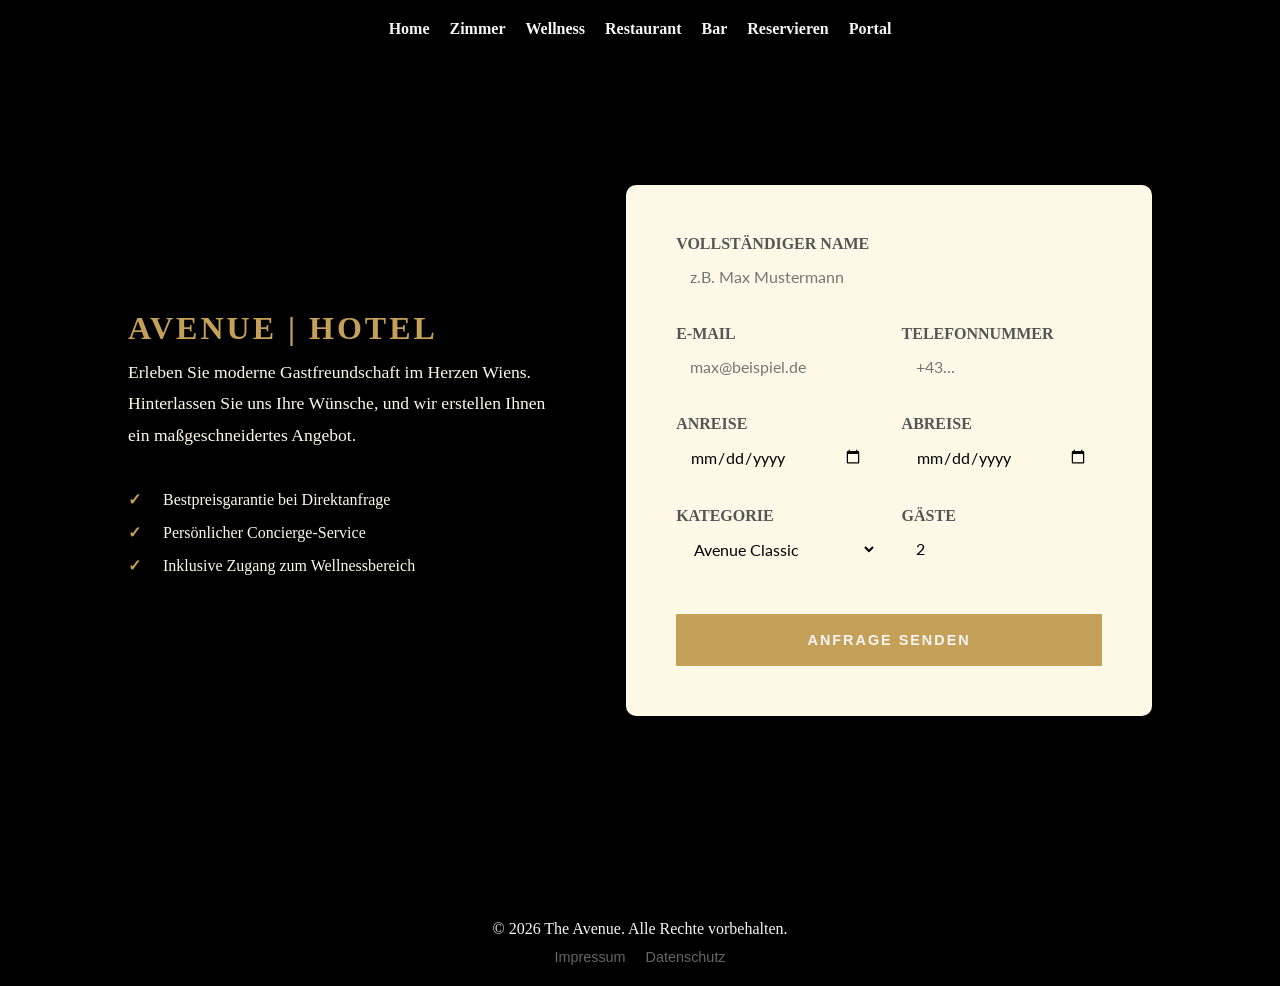
<file: reservierungSektion.html>
<!DOCTYPE html>
<html lang="de">
<head>
    <meta charset="UTF-8">
    <!-- Mobile first -->
    <meta name="viewport" content="width=device-width, initial-scale=1.0">
    <!-- Dummy SEO -->
    <meta name="keywords"
          content="Hotel, Berlin, Hotel Berlin, Boutique Hotel, Luxus Hotel, Hotel Luxus, Hotel Luxury, Hotel Luxe, Hotel Lux">
    <meta name="description" content="The Avenue Hotel - Modern Hospitality">
    <title>The Avenue | Modern Hospitality</title>
    <!-- Stylesheets -->
    <link rel="stylesheet" href="css/style.css">
    <link rel="stylesheet" href="css/navBar.css">
    <link rel="stylesheet" href="css/hero.css">
    <link rel="stylesheet" href="css/masonryGrid.css">
    <link rel="stylesheet" href="css/sectionDark.css">
    <link rel="stylesheet" href="css/sectionWhite.css">
    <link rel="stylesheet" href="css/aboutUs.css">
    <link rel="stylesheet" href="css/kontakt.css">
    <link rel="stylesheet" href="css/reservieren.css">
</head>

<body>
<header>
    <nav>
        <div id="menu-icon" class="menu-icon">☰</div>
        <ul id="nav-list">
            <li><a href="index.html">Home</a></li>
            <li><a href="zimmer.html">Zimmer</a></li>
            <li><a href="wellness.html">Wellness</a></li>
            <li><a href="gastroRestaurant.html">Restaurant</a></li>
            <li><a href="gastroBar.html">Bar</a></li>
            <li><a href="reservierungSektion.html">Reservieren</a></li>
            <li>
                <a href="reservierungsPortal.html">Portal</a>
            </li>
        </ul>
    </nav>
</header>

<div class="reservation-container">
    <div class="reservation-info">
        <h3>Avenue | Hotel</h3>
        <p>Erleben Sie moderne Gastfreundschaft im Herzen Wiens. Hinterlassen Sie uns Ihre Wünsche,
            und wir erstellen Ihnen ein maßgeschneidertes Angebot.</p>

        <ul class="benefits">
            <li>Bestpreisgarantie bei Direktanfrage</li>
            <li>Persönlicher Concierge-Service</li>
            <li>Inklusive Zugang zum Wellnessbereich</li>
        </ul>
    </div>

    <div class="reservation-card">
        <form id="reservationForm" class="reservation-form">
            <div class="form-group">
                <label for="name">Vollständiger Name</label>
                <input type="text" id="name" name="name" placeholder="z.B. Max Mustermann" required>
            </div>

            <div class="form-row">
                <div class="form-group">
                    <label for="email">E-Mail</label>
                    <input type="email" id="email" name="email" placeholder="max@beispiel.de" required>
                </div>
                <div class="form-group">
                    <label for="TelNr">Telefonnummer</label>
                    <input type="tel" id="TelNr" name="TelNr" placeholder="+43..." required>
                </div>
            </div>

            <div class="form-row">
                <div class="form-group">
                    <label for="checkin">Anreise</label>
                    <input type="date" id="checkin" name="checkin" required>
                </div>
                <div class="form-group">
                    <label for="checkout">Abreise</label>
                    <input type="date" id="checkout" name="checkout" required>
                </div>
            </div>

            <div class="form-row">
                <div class="form-group">
                    <label for="rooms">Kategorie</label>
                    <select id="rooms" name="rooms">
                        <option value="Avenue Classic Zimmer">Avenue Classic</option>
                        <option value="Avenue Deluxe Zimmer">Avenue Deluxe</option>
                        <option value="Avenua Family Zimmer">Family Suite</option>
                    </select>
                </div>
                <div class="form-group">
                    <label for="guests">Gäste</label>
                    <input type="number" id="guests" name="guests" min="1" max="10" value="2">
                </div>
            </div>


            <button type="submit" class="btn-submit">Anfrage senden</button>
        </form>
    </div>
</div>

<div class="darkSection">
    <footer>
        <p>&copy; 2026 The Avenue. Alle Rechte vorbehalten.</p>
        <ul>
            <li><a href="impressum.html">Impressum</a></li>
            <li><a href="datenschutz.html">Datenschutz</a></li>
        </ul>
    </footer>
</div>

<script src="js/portal.js"></script>
<script src="js/navBar.js"></script>
</body>
</html>
</file>
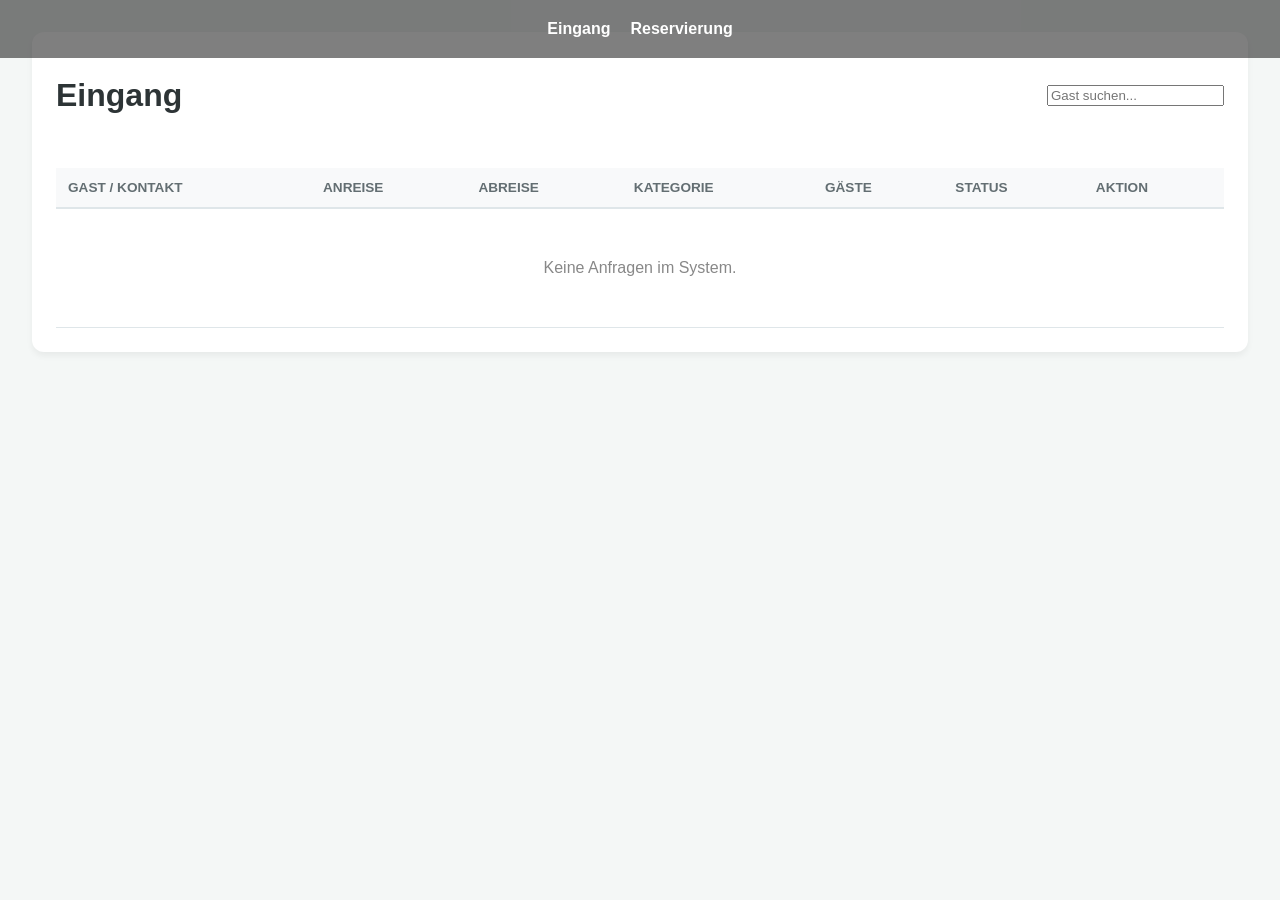
<file: reservierungsPortal.html>
<!DOCTYPE html>
<html lang="de">
<head>
    <meta charset="UTF-8">
    <meta name="viewport" content="width=device-width, initial-scale=1.0">
    <title>Rezeption Dashboard | The Avenue</title>
    <link rel="stylesheet" href="css/reservierungPortal.css">
</head>
<body>

<div class="dashboard-container">
    <nav>
        <ul>
            <li><a href="reservierungsPortal.html">Eingang</a></li>
            <li><a href="reservierungsPortalReservations.html">Reservierung</a></li>
        </ul>
    </nav>

    <header class="main-header">
        <h1>Eingang</h1>
        <div class="header-actions">
            <input type="text" id="search-input" placeholder="Gast suchen..." onkeyup="filterReservations()">
        </div>
    </header>

    <table class="res-table">
        <thead>
        <tr>
            <th>Gast / Kontakt</th>
            <th>Anreise</th>
            <th>Abreise</th>
            <th>Kategorie</th>
            <th>Gäste</th>
            <th>Status</th>
            <th>Aktion</th>
        </tr>
        </thead>
        <tbody id="reservation-body">
        </tbody>
    </table>
</div>

<script src="js/navBar.js"></script>
<script src="js/portal.js"></script>
</body>
</html>
</file>
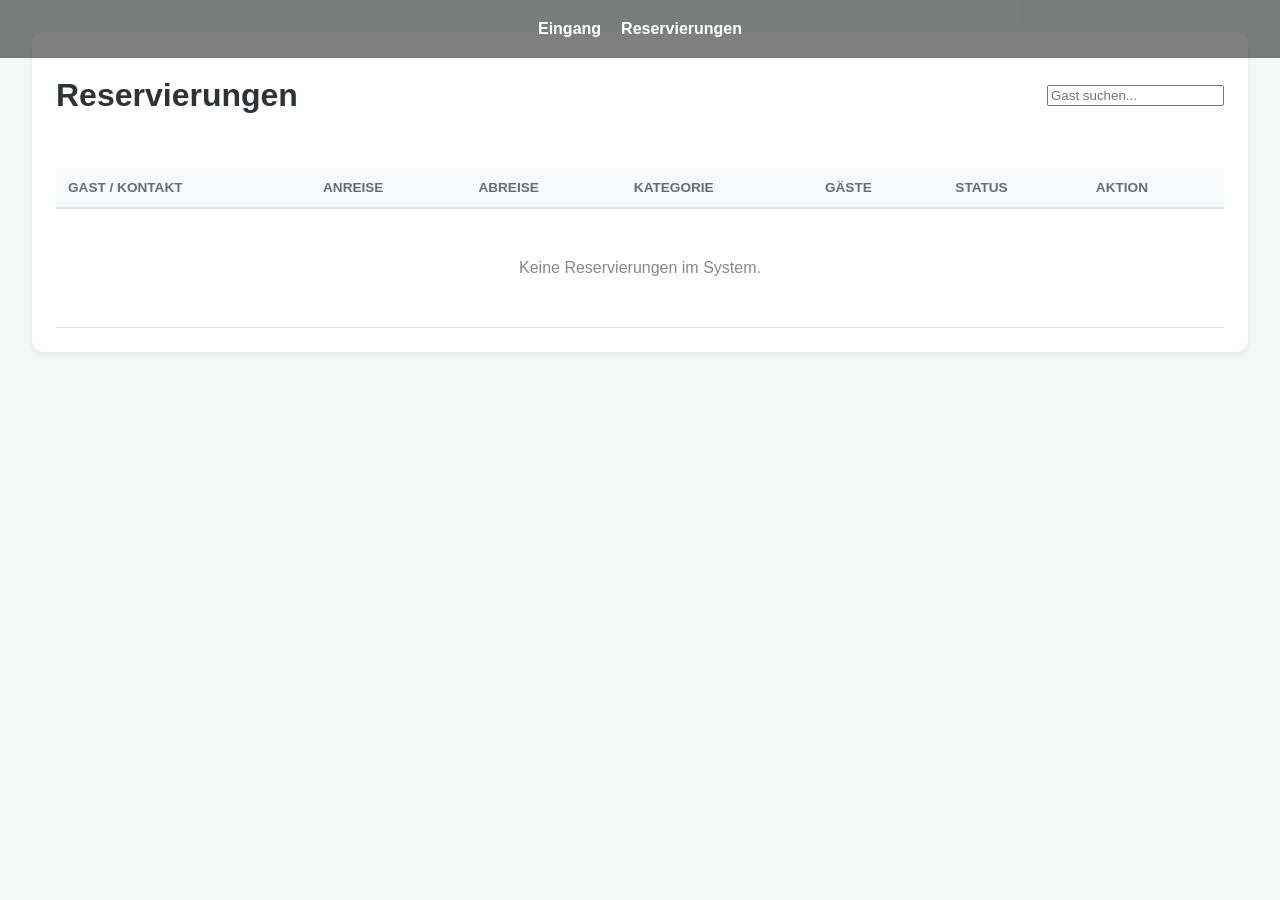
<file: reservierungsPortalReservations.html>
<!DOCTYPE html>
<html lang="de">
<head>
    <meta charset="UTF-8">
    <meta name="viewport" content="width=device-width, initial-scale=1.0">
    <title>Rezeption Dashboard | The Avenue</title>
    <link rel="stylesheet" href="css/reservierungPortal.css">
</head>
<body>

<div class="dashboard-container">
    <nav>
        <ul>
            <li><a href="reservierungsPortal.html">Eingang</a></li>
            <li><a href="reservierungsPortalReservations.html">Reservierungen</a></li>
        </ul>
    </nav>

    <header class="main-header">
        <h1>Reservierungen</h1>
        <div class="header-actions">
            <input type="text" id="search-input" placeholder="Gast suchen..." onkeyup="filterReservations()">
        </div>
    </header>

    <table class="res-table">
        <thead>
        <tr>
            <th>Gast / Kontakt</th>
            <th>Anreise</th>
            <th>Abreise</th>
            <th>Kategorie</th>
            <th>Gäste</th>
            <th>Status</th>
            <th>Aktion</th>
        </tr>
        </thead>
        <tbody id="reservation-body">
        </tbody>
    </table>
</div>

<script src="js/navBar.js"></script>
<script src="js/portal.js"></script>
</body>
</html>
</file>
<file: css/style.css>
@import url('https://fonts.googleapis.com/css2?family=Lato:wght@300;400;700&family=Playfair+Display:ital,wght@0,400..900;1,400..900&display=swap');

:root {
    --nav-font: 'Playfair Display', 'Times New Roman', serif;
    --headline-font: 'Playfair Display', 'Times New Roman', serif;
    --paragraph-font: 'Lato', 'Times New Roman', sans serif;
    --Avenue-gold: #c5a059;
    --Avenue-gold-dark: #a38345;
    --Avenue-dark: #000000;
    --Avenue-white: #FEF9E7; /* Warmes weiß, etwas gesättigter*/
    --Avenue-stone-grey: #4A4A4A;
    --Avenue-white-read: #F5F5F5;
    --Avenue-dark-read: #000000;
    --Avenue-dark-grey-read: #555;
}

/* Entfernt die weißen Ränder */
* {
    margin: 0;
    padding: 0;
    box-sizing: border-box;
}

footer {
    display: flex;
    flex-direction: column;
    align-items: center;
    justify-content: center;
    padding: 20px 0;
    width: 100%;
}

footer ul {
    display: flex;
    list-style: none;
    padding: 0;
    margin: 10px 0 0 0;
    gap: 20px;
}

footer a {
    color: #666;
    text-decoration: none;
    font-family: sans-serif;
    font-size: 0.9rem;
}

footer a:hover {
    color: #c5a059;
}

/* Responsive Design */
@media (max-width: 600px) {
    footer {
        flex-direction: column;
        gap: 20px;
        text-align: center;
    }
    footer a {
        margin: 0 10px;
    }
}
</file>
<file: css/navBar.css>
nav {
    position: fixed;
    top: 0;
    left: 0;
    width: 100%;
    z-index: 1000;
    padding: 20px 0;
    background: rgba(0, 0, 0, 0.5); /* Leichte Abdunklung für Lesbarkeit */
}

nav ul {
    list-style: none;
    display: flex;
    justify-content: center;
    gap: 20px;
    margin: 0;
    padding: 0;
}

nav ul li a {
    color: var(--Avenue-white-read);
    text-decoration: none;
    font-weight: bold;
}
nav a:hover {
    color: var(--Avenue-gold);
}

.menu-icon {
    display: none;
    color: var(--Avenue-white-read);
    font-size: 2rem;
    cursor: pointer;
}

@media screen and (max-width: 768px) {
    nav {
        display: flex;
        justify-content: flex-end;
        padding: 15px 20px;
    }

    .menu-icon {
        display: block;
    }

    nav ul {
        display: none;
        flex-direction: column;
        position: absolute;
        top: 100%;
        left: 0;
        width: 100%;
        background: rgba(0, 0, 0, 0.9);
        padding: 20px 0;
        gap: 15px;
        text-align: center;
    }

    nav ul.active {
        display: flex;
    }
}
</file>
<file: css/hero.css>
.hero {
    position: relative;
    height: 80vh;
    width: 100%;
    overflow: hidden;
    display: flex;
    flex-direction: column;
}

.hero-img {
    position: absolute;
    top: 0;
    left: 0;
    width: 100%;
    height: 100%;
    object-fit: cover;
    z-index: 1;
}

.hero-content h1 {
    position: relative;
    z-index: 2;
    color: var(--Avenue-white-read);
    font-size: 3rem;
    text-align: center;
    margin-top: 20vh;
}
</file>
<file: css/masonryGrid.css>
.gridContent {
    column-count: 3;
    column-gap: 20px;
    padding: 20px;
    width: 100%;
    max-width: 1500px;
    margin: 0 auto;
}

.masonry-item {
    break-inside: avoid;
    margin-bottom: 20px;
    border-radius: 8px;
    overflow: hidden;
    background-color: var(--Avenue-white);
    display: block;
    width: 100%;
}

.masonry-item img {
    width: 100%;
    height: 100%;
    display: block;
    object-fit: cover;
    transition: transform 0.3s ease;
}

.masonry-item img:hover {
    transform: scale(1.05);
}

.masonry-item img:hover {
    transform: scale(1.05);
}

/*Um zu steuern, welche Bilder angezeigt werden sollen, 
kann die zusätzliche Klasse priority zum class-Attribut
des Elements masonry-item hinzugefügt werden. */
@media (max-width: 900px) {
    .gridContent {
        column-count: 2;
    }

    .masonry-item:nth-child(n+5) {
        display: none;
    }
}

@media (max-width: 600px) {
    .gridContent {
        column-count: 1;
    }

    .masonry-item:nth-child(n+3) {
        display: none;
    }
}
</file>
<file: css/sectionDark.css>
.darkSection {
    background-color: var(--Avenue-dark);
    color: var(--Avenue-white-read);
}

.textContentDarkSection {
    max-width: 800px;
    margin: 0px auto;
    padding: 100px 20px;
    text-align: center;
    width: 100%;
    flex-basis: 100%;
}

.textContentDarkSection h3 {
    color: var(--Avenue-dark-grey-read);
    font-size: 2.5rem;
    text-transform: uppercase;
    letter-spacing: 4px;
    margin-bottom: 30px;
    position: relative;
}

/* Strich */
.textContentDarkSection h3::after {
    background: var(--Avenue-gold);
    content: "";
    display: block;
    width: 15rem;
    height: 1px;
    margin: 15px auto 0;
}

.textContentDarkSection p {
    color: var(--Avenue-white-read);
    font-style: var(--paragraph-font);
    font-size: 1.1rem;
    line-height: 1.8;
}
</file>
<file: css/sectionWhite.css>
.whiteSection {
    background-color: var(--Avenue-white);
    color: var(--Avenue-dark-read);
}

.textContentWhiteSection {
    max-width: 800px;
    margin: 0px auto;
    padding: 100px 20px;
    text-align: center;
    width: 100%;
    flex-basis: 100%;
}

.textContentWhiteSection h3 {
    color: var(--Avenue-dark-grey-read);
    font-size: 2.5rem;
    text-transform: uppercase;
    letter-spacing: 4px;
    margin-bottom: 30px;
    position: relative;
}

.textContentWhiteSection h2 {
    color: var(--Avenue-dark-grey-read);
    font-size: 1.5rem;
    text-transform: uppercase;
    letter-spacing: 4px;
    margin-bottom: 30px;
    position: relative;
}

/* Strich */
.textContentWhiteSection h3::after {
    background: var(--Avenue-gold);
    content: "";
    display: block;
    width: 15rem;
    height: 1px;
    margin: 15px auto 0;
}
.textContentWhiteSection h2::after {
    background: var(--Avenue-gold);
    content: "";
    display: block;
    width: 5rem;
    height: 1px;
    margin: 15px auto 0;
}

.textContentWhiteSection p {
    color: var(--Avenue-dark-read);
    font-style: var(--paragraph-font);
    font-size: 1.1rem;
    line-height: 1.8;
}
</file>
<file: css/aboutUs.css>
.aboutUs {
    padding: 50px 0;
}
</file>
<file: css/kontakt.css>
.kontakt {
    padding: 5px 0;
}
</file>
<file: css/reservieren.css>
.reservation-container {
    min-height: 100vh;
    background-color: var(--Avenue-dark);
    display: grid;
    grid-template-columns: 1fr 1.2fr;
    gap: 60px;
    align-items: center;

    /* Abstände */
    box-sizing: border-box;
    padding: 100px 10%;
    width: 100%;
}

/* 2. Linker Container: Text-Info */
.reservation-info {
    color: var(--Avenue-white);
}

.reservation-info h3 {
    color: var(--Avenue-gold);
    text-transform: uppercase;
    letter-spacing: 3px;
    font-size: 2rem;
    margin-bottom: 10px;
}

.reservation-info p {
    font-size: 1.1rem;
    line-height: 1.8;
    max-width: 500px;
}

.benefits {
    list-style: none;
    padding: 0;
    margin-top: 40px;
}

.benefits li {
    margin-bottom: 15px;
    padding-left: 35px;
    position: relative;
    font-size: 1rem;
    color: var(--Avenue-white);
}

/* 2. Custom list-style-icon */
.benefits li::before {
    content: "✓";
    position: absolute;
    left: 0;
    bottom: 0;
    color: var(--Avenue-gold);
    font-weight: bold;
    font-size: 1rem;
}

/* 3. Rechter Container: Reservierung-Formular */
.reservation-card {
    background: var(--Avenue-white);
    padding: 50px;
    border-radius: 10px;
}

.form-group {
    margin-bottom: 25px;
}

.form-row {
    display: grid;
    grid-template-columns: 1fr 1fr;
    gap: 25px;
}

/* Labels & Inputs */
label {
    display: block;
    text-transform: uppercase;
    color: var(--Avenue-dark-grey-read);
    font-weight: 550;
}

.reservation-form input,
.reservation-form select,
.reservation-form textarea {
    width: 100%;
    padding: 14px;
    border: 0;
    border-radius: 0;
    font-family: var(--paragraph-font), serif;
    font-size: 1rem;
    background-color: var(--Avenue-white);
    box-sizing: border-box;
}

.btn-submit {
    width: 100%;
    background: var(--Avenue-gold);
    color: var(--Avenue-white-read);
    padding: 18px;
    border: none;
    text-transform: uppercase;
    letter-spacing: 2px;
    font-weight: bold;
    font-size: 0.9rem;
    cursor: pointer;
    margin-top: 15px;
}

.btn-submit:hover {
    background: var(--Avenue-gold-dark);
}


@media (max-width: 900px) {
    .reservation-container {
        grid-template-columns: 1fr; /* Stapelt Text und Formular */
        padding: 60px 20px;
        text-align: center;
        min-height: auto;
    }

    .reservation-info h1 {
        font-size: 2.8rem;
    }

    .reservation-info p {
        margin: 0 auto;
    }

    .benefits li {
        text-align: left;
        max-width: 300px;
        margin: 0 auto 15px;
    }

    .reservation-card {
        padding: 30px 20px;
    }

    .reservation-form .form-row {
        grid-template-columns: 1fr; /* Formularfelder untereinander auf dem Handy */
        gap: 0;
    }
}
</file>
<file: css/reservierungPortal.css>
/* Manager */
:root {
    --bg-color: #f4f7f6;
    --card-bg: #ffffff;
    --text-main: #2d3436;
    --text-muted: #636e72;
    --accent: #0984e3;
    --border: #dfe6e9;
}

body {
    font-family: 'Segoe UI', Roboto, Helvetica, Arial, sans-serif;
    background-color: var(--bg-color);
    color: var(--text-main);
    margin: 0;
    padding: 2rem;
}

.dashboard-container {
    max-width: 1200px;
    margin: 0 auto;
    background: var(--card-bg);
    padding: 1.5rem;
    border-radius: 12px;
    box-shadow: 0 4px 6px rgba(0,0,0,0.05);
}

.dashboard-container nav {
    position: fixed;
    top: 0;
    left: 0;
    width: 100%;
    z-index: 1000;
    padding: 20px 0;
    background: rgba(0, 0, 0, 0.5); /* Leichte Abdunklung für Lesbarkeit */
}

.dashboard-container nav ul {
    list-style: none;
    display: flex;
    justify-content: center;
    gap: 20px;
    margin: 0;
    padding: 0;
}

.dashboard-container nav ul li a {
    color: var(--card-bg);
    text-decoration: none;
    font-weight: bold;
}

.dashboard-container nav a:hover {
    color: var(--Avenue-gold);
}

/* Header & Suche */
.main-header {
    display: flex;
    justify-content: space-between;
    align-items: center;
    margin-bottom: 2rem;
}

.search-bar input {
    padding: 10px 15px;
    border: 1px solid var(--border);
    border-radius: 6px;
    width: 250px;
    outline: none;
}

.res-table {
    width: 100%;
    border-collapse: collapse;
}

.res-table th {
    text-align: left;
    padding: 12px;
    background-color: #f8f9fa;
    color: var(--text-muted);
    font-size: 0.85rem;
    text-transform: uppercase;
    border-bottom: 2px solid var(--border);
}

.res-table td {
    padding: 15px 12px;
    border-bottom: 1px solid var(--border);
    vertical-align: middle;
}

.res-table tr:hover {
    background-color: #fdfdfd;
}

/* Gast-Informationen */
.guest-name {
    font-weight: 600;
    font-size: 1rem;
}

.guest-meta {
    font-size: 0.8rem;
    color: var(--text-muted);
    margin-top: 4px;
}

.date-cell {
    font-family: monospace;
    font-size: 0.95rem;
}

.center {
    text-align: center;
}

/* Badges & Tags */
.badge-room {
    background: #e1f5fe;
    color: #0288d1;
    padding: 4px 8px;
    border-radius: 4px;
    font-size: 0.85rem;
}

.status {
    padding: 4px 10px;
    border-radius: 20px;
    font-size: 0.75rem;
    font-weight: bold;
}

.confirm { background: #c8e6c9; color: #2e7d32; }
.pending { background: #fff9c4; color: #f9a825; }
</file>
